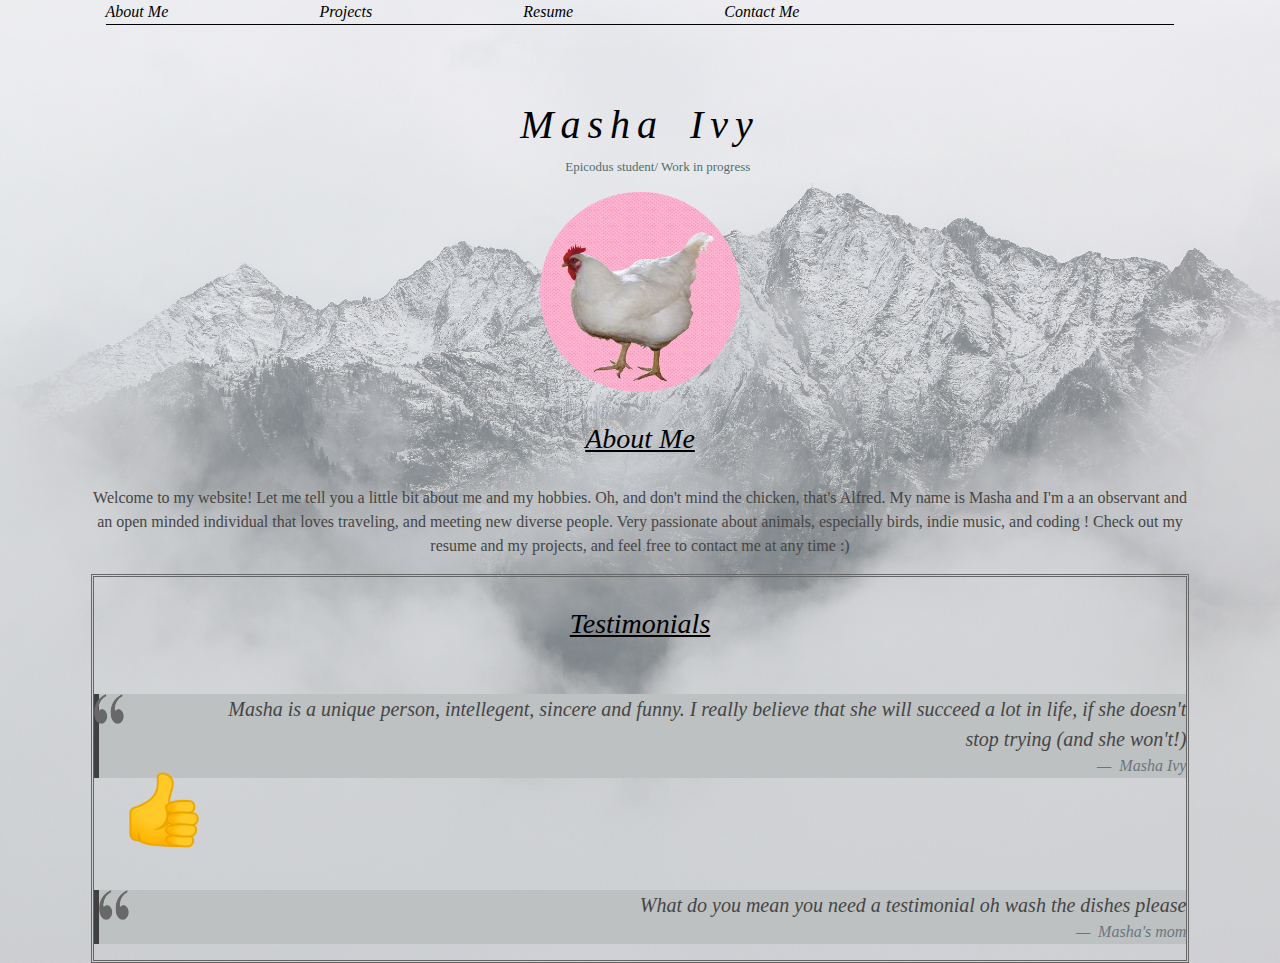
<file: index.html>
<!DOCTYPE html>
<html>
  <head>
    <link rel="stylesheet" href="https://stackpath.bootstrapcdn.com/bootstrap/4.3.1/css/bootstrap.min.css">
    <link rel="stylesheet" href="css/styles.css">
    <title> Masha's Portfolio </title>
  </head>
  <body>
    <div class="container2">
      <div class="container">
        <div class="col-md-12">
          <ul class="nav nav-tabs">
            <li class="active"><a href="index.html">About Me</li>
            <li><a href="projects.html">Projects</li>
            <li><a href="resume.html">Resume</a></li>
            <li><a href="contact.html">Contact Me</a></li>
          </ul>
        </div>
        <h1> Masha Ivy </h1>
        <p class="subheader"> Epicodus student/ Work in progress </p>
        <img src="img/chicken.png" alt="A picture of Masha" class="image1">
        <h3> About Me </h3>
        <p>Welcome to my website! Let me tell you a little bit about me and my hobbies. Oh, and don't mind the chicken, that's Alfred. My name is Masha and I'm a an observant and an open minded individual that loves traveling, and meeting new diverse people. Very passionate about animals, especially birds, indie music, and coding ! Check out my resume and my projects, and feel free to contact me at any time :) </p>
        <div id="testimonial">
          <h3>Testimonials </h3> <br>
          <img src="img/quote.png" class="quote" alt="quotation marks" height="30" width="30">
          <img src="img/1f44d.png" class="thumb" alt="thumbs up" height="80" width="80">
          <blockquote class="blockquote text-right">
            <p class="mb-0"> Masha is a unique person, intellegent, sincere and funny. I really believe that she will succeed a lot in life, if she doesn't stop trying (and she won't!) </p>
            <footer class="blockquote-footer"> Masha Ivy </footer>
          </blockquote> <br> <br> <br> <br>
          <blockquote class="blockquote text-right">
            <img src="img/quote.png" class="quote" alt="quotation marks" height="30" width="30">
            <p class="mb-0">What do you mean you need a testimonial oh wash the dishes please</p>
            <footer class="blockquote-footer"> Masha's mom </footer>
          </blockquote>
        </div>
      </div>
    </div>
  </body>
</html>
</file>
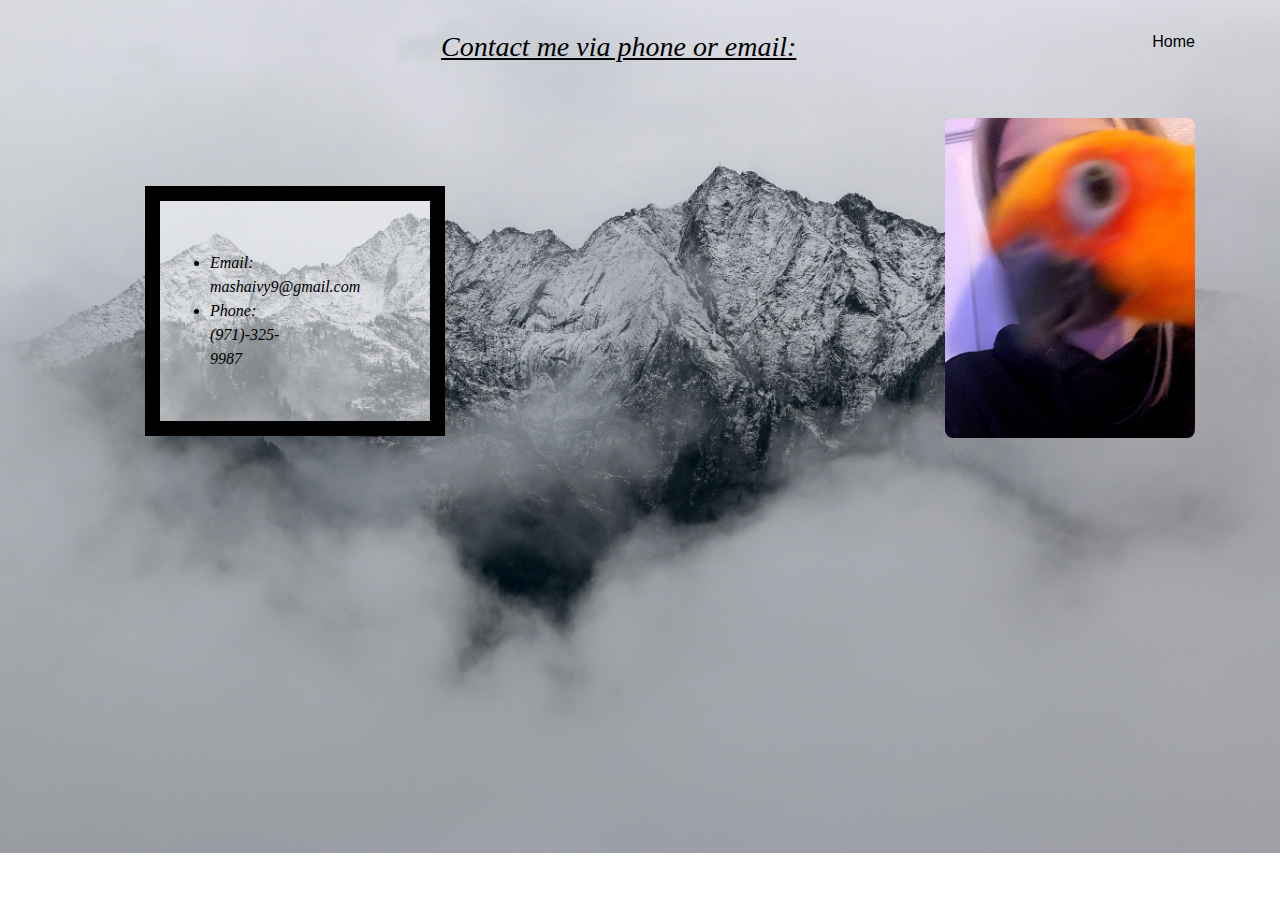
<file: contact.html>
<!DOCTYPE html>
<html>
  <head>
    <link rel="stylesheet" href="https://stackpath.bootstrapcdn.com/bootstrap/4.3.1/css/bootstrap.min.css" integrity="sha384-ggOyR0iXCbMQv3Xipma34MD+dH/1fQ784/j6cY/iJTQUOhcWr7x9JvoRxT2MZw1T" crossorigin="anonymous">
    <link rel="stylesheet" type="text/css" href="css/styles.css">
    <title>Contact Me</title>
  </head>
  <body>
    <div class="container" id="blackbg">
      <a href="index.html" class="home">Home</a>
      <h3><em>Contact me via phone or email:</em></h3>
      <br>
      <img class="main" src="img/meandricci.jpg" height="320"width="250" alt="the most beautiful bird ricci ruining my picture but I dont mind">
      <ul>
      <br><br>
      <div class="contact">
       <li> Email: mashaivy9@gmail.com</li>
       <li> Phone: (971)-325-9987</li>
      </div>
    </div>
  </body>
</html>
</file>
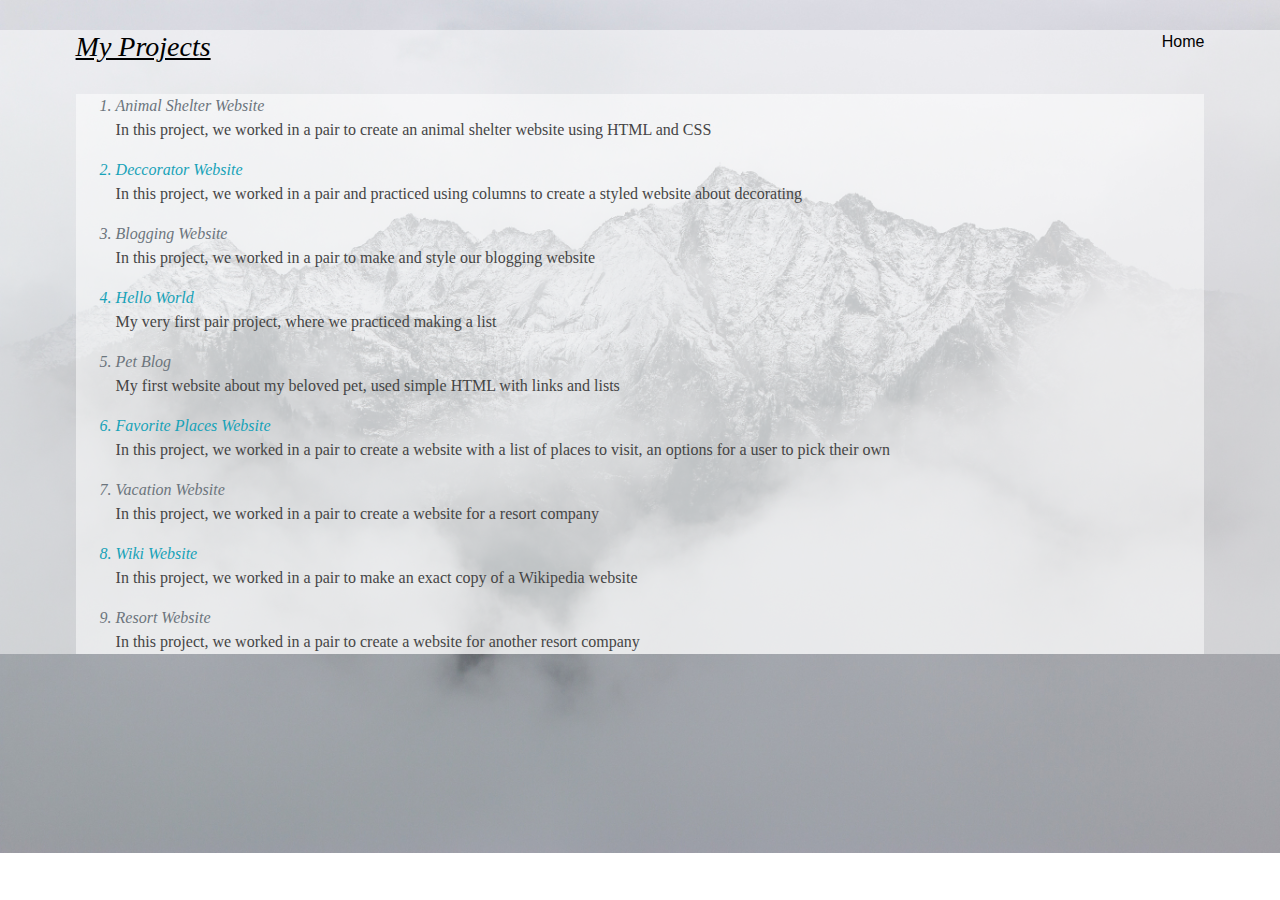
<file: projects.html>
<!DOCTYPE html>
<html>
  <head>
    <link rel="stylesheet" href="https://stackpath.bootstrapcdn.com/bootstrap/4.3.1/css/bootstrap.min.css" integrity="sha384-ggOyR0iXCbMQv3Xipma34MD+dH/1fQ784/j6cY/iJTQUOhcWr7x9JvoRxT2MZw1T" crossorigin="anonymous">
   <link rel="stylesheet" type="text/css" href="css/styles.css">
    <title>My Projects</title>
  </head>
    <body>
      <div class="container2"
        <div class="container">
          <a href="index.html" class="home">Home</a>
          <h3> My Projects </h3>
          <ol>
            <a href="https://github.com/mashaivy/animal-shelter" class="text-secondary"><li>Animal Shelter Website</li></a>
            <p>In this project, we worked in a pair to create an animal shelter website using HTML and CSS</p>
            <a href="https://github.com/mashaivy/decorator" class="text-info"><li>Deccorator Website</li></a>
            <p>In this project, we worked in a pair and practiced using columns to create a styled website about decorating</p>
            <a href="https://github.com/mashaivy/blogging" class="text-secondary"><li>Blogging Website</li></a>
            <p>In this project, we worked in a pair to make and style our blogging website</p>
            <a href="https://github.com/mashaivy/hello-world/blob/master/hello-world.html" class="text-info"><li>Hello World</li></a>
            <p>My very first pair project, where we practiced making a list </p>
            <a href="https://github.com/mashaivy/Pet-Blog" class="text-secondary"><li>Pet Blog</li></a>
            <p>My first website about my beloved pet, used simple HTML with links and lists</p>
            <a href="https://github.com/mashaivy/Favorite-places" class="text-info"><li>Favorite Places Website</li></a>
            <p>In this project, we worked in a pair to create a website with a list of places to visit, an options for a user to pick their own</p>
            <a href="https://github.com/mashaivy/vacation" class="text-secondary"><li>Vacation Website</li></a>
            <p>In this project, we worked in a pair to create a website for a resort company</p>
            <a href="https://github.com/mashaivy/wiki" class="text-info"><li>Wiki Website</li></a>
            <p>In this project, we worked in a pair to make an exact copy of a Wikipedia website</p>
            <a href="https://github.com/mashaivy/resort" class="text-secondary"><li>Resort Website</li></a>
            <p>In this project, we worked in a pair to create a website for another resort company</p>
          </ol>
        </div>
      </div>
    </body>
</html>
</file>
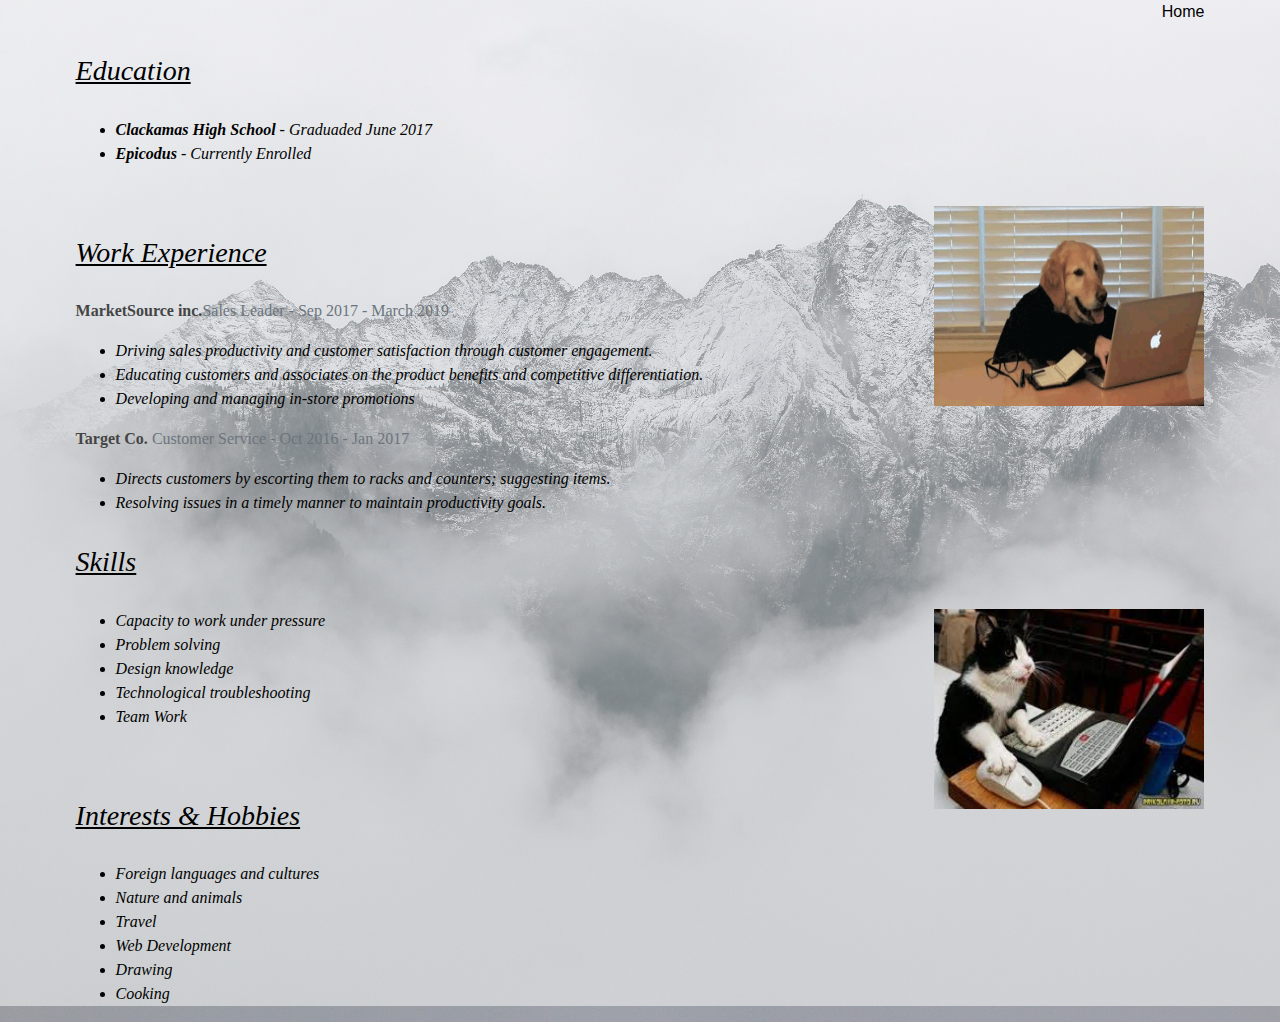
<file: resume.html>
<!DOCTYPE html>
<html >
  <head>
    <link rel="stylesheet" href="https://stackpath.bootstrapcdn.com/bootstrap/4.3.1/css/bootstrap.min.css" integrity="sha384-ggOyR0iXCbMQv3Xipma34MD+dH/1fQ784/j6cY/iJTQUOhcWr7x9JvoRxT2MZw1T" crossorigin="anonymous">
   <link rel="stylesheet" type="text/css" href="css/styles.css">
    <title> Masha's Resume </title>
  </head>
  <body>
    <div class="container2">
      <a href="index.html" class="home">Home</a> <br>
      <h3> Education </h3>
      <ul>
        <li><strong>Clackamas High School</strong> - Graduaded June 2017 </li>
        <li><strong>Epicodus</strong> - Currently Enrolled</li>
      </ul><br>
      <img src="img/giphy.gif" alt="doggo typing on a computer" class="dog">
      <h3>Work Experience</h3>
      <p><strong>MarketSource inc.</strong><span class="text-secondary">Sales Leader  - Sep 2017 - March 2019</span></p>
      <ul>
        <li>Driving sales productivity and customer satisfaction through customer engagement.</li>
        <li> Educating customers and associates on the product benefits and competitive differentiation.</li>
        <li> Developing and managing in-store promotions</li>
      </ul>
      <p><strong> Target Co.</strong> <span class="text-secondary">Customer Service  - Oct 2016 - Jan 2017</span></p>
      <ul>
        <li>Directs customers by escorting them to racks and counters; suggesting items.</li>
        <li>Resolving issues in a timely manner to maintain productivity goals.</li>
      </ul>
      <h3>Skills</h3>
      <ul>
        <img src="img/catto.jpg" alt="cat using a computer" class="dog">
        <li>Capacity to work under pressure</li>
        <li>Problem solving</li>
        <li>Design knowledge</li>
        <li>Technological troubleshooting </li>
        <li>Team Work </li>
      </ul><br>
      <h3>Interests & Hobbies</h3>
        <ul>
          <li>Foreign languages and cultures</li>
          <li>Nature and <en>animals</en> </li>
          <li>Travel</li>
          <li><en>Web Development</en></li>
          <li>Drawing</li>
          <li>Cooking</li>
        </ul>
    </div>
  </body>
</html>
</file>
<file: css/styles.css>
li {
  padding-right: 4cm;
  font-family: Italianno;
  font-style: italic;
}

a{
  color: black;
}

.container2 {
  background-color: rgba(255,255,255,0.5);
  color: black;
}

#blackbg {
  color: black;
}

.contact {
  background-color: rgba(255,255,255,0.5)
}

.image1 {
  width: 200px;
  height: 200px;
  position: relative;
}

.home {
  float: right;
}

.list2 {
  text-align: left;
}


h3 {
  margin-top:30px;
  margin-bottom:30px;
  text-decoration: underline;
}

.contact {
  width: 300px;
  border: 15px solid black;
  padding: 50px;
  margin: 20px;
}

.container2 {
  padding-left: 2cm;
  padding-right: 2cm;
}

.dog {
  float: right;
  width: 270px;
  height: 200px;
}

.container {
  text-align: center;
}

#testimonial {
  border-style: double;
  border-color: #666666;
}


blockquote {
  border-left: 5px solid #404040;
  font-family: Georgia, serif;
  font-size: 10px;
  font-style: italic;
  color: black;
  background-color: #bdc1c2;
}

.quote {
  float: left;
}

.thumb {
  float: left;
  margin-top: 2cm
}

.subheader {
  margin-left: 2cm;
  font-size: 13px;
  color: #4f6e6e;
  margin-right:40px;
}

h1{
  word-spacing: 9px;
  letter-spacing: 7px;
  font-family: Italianno;
  font-style: italic;
  margin-top: 2cm;
  color: black;

}

p {
  font-family: Georgia, serif;
  color: #454545;
}

img.main {
float: right;
border-radius: 8px;
}

ol {
  background-color: grey;
   background:rgba(255,255,255,0.5);
}

h3{

  font-family: Italianno;
  font-style: italic;
}

.nav.nav-tabs {
  font-family: Italianno;
  font-style: italic;
  border-bottom: 1px solid black;
}

body {
  background-image: url("k22.jpg");
  background-repeat:no-repeat;
  background-size: cover;
  color: white;
}
</file>
